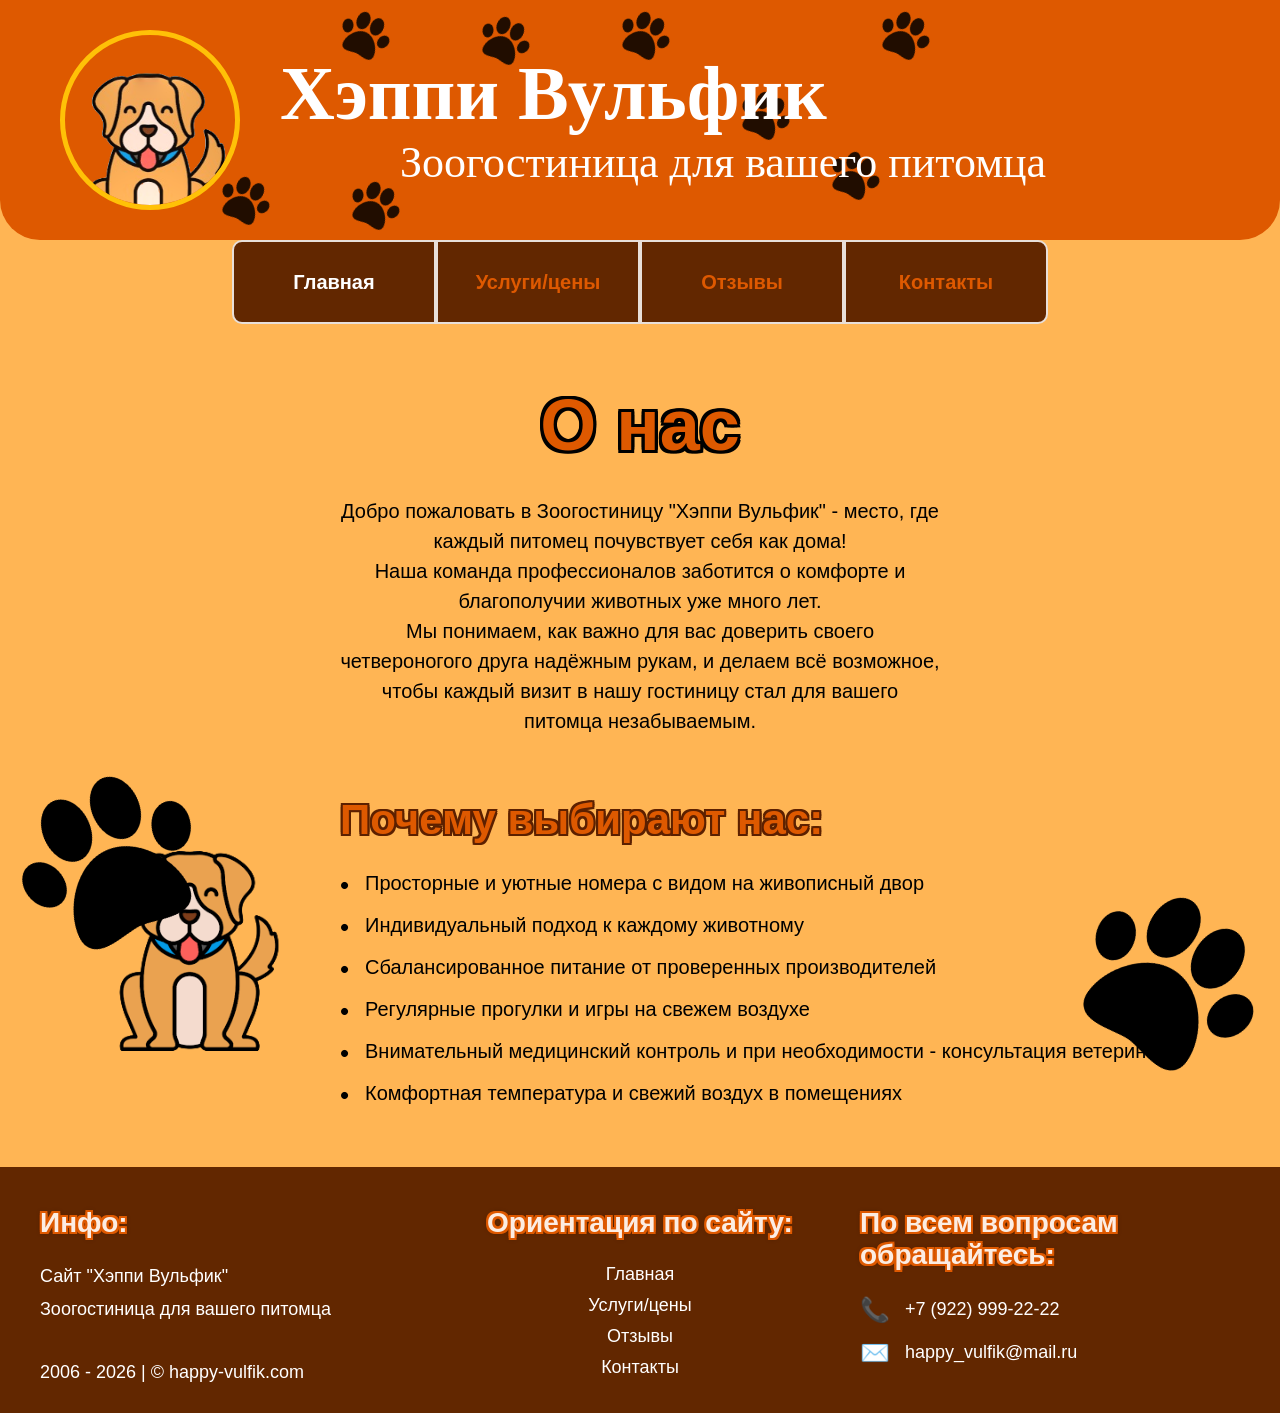
<file: index.html>
<!DOCTYPE html>
<html lang="ru">
<head>
    <meta charset="UTF-8">
    <meta name="viewport" content="width=device-width, initial-scale=1.0">
    <title>Зоогостиница «Хэппи Вульфик»</title>
    <link rel="stylesheet" href="style.css">
</head>
<body>
    <!-- Шапка сайта -->
    <header class="header">
        <!-- Контейнер для выравнивания элементов внутри шапки -->
        <div class="header-container">
            <!-- Круглый логотип в желтой рамке -->
            <div class="logo-box">
                <img src="img/собака_лого_круг.png" alt="Логотип Хэппи Вульфик" class="logo-img">
            </div>
            <!-- Блок с рукописным текстом -->
            <div class="header-titles">
                <h1 class="main-title">Хэппи Вульфик</h1>
                <p class="subtitle">Зоогостиница для вашего питомца</p>
            </div>
        </div>
        <!-- Картинки лапок на заднем фоне (разбросаны и повернуты вправо) -->
        <div class="header-paws">
            <img src="img/лапа.png" alt="Лапки" class="paw p1">
            <img src="img/лапа.png" alt="Лапки" class="paw p2">
            <img src="img/лапа.png" alt="Лапки" class="paw p3">
            <img src="img/лапа.png" alt="Лапки" class="paw p4">
            <img src="img/лапа.png" alt="Лапки" class="paw p5">
            <img src="img/лапа.png" alt="Лапки" class="paw p6">
            <img src="img/лапа.png" alt="Лапки" class="paw p7">
            <img src="img/лапа.png" alt="Лапки" class="paw p8">
        </div>
    </header>


    <!-- Блок навигации -->
    <nav class="nav">
    <ul>
        <li class="box border-left active"><a href="#">Главная</a></li>
        <li class="box"><a href="uslugi.html">Услуги/цены</a></li>
        <li class="box"><a href="otzivi.html">Отзывы</a></li>
        <li class="box border-right"><a href="kontakti.html">Контакты</a></li>
    </ul>
</nav>


<!-- Основное содержимое (пример) -->
<main class="content">
     <div class="about-section-wrapper">
        <!-- Левая картинка -->
        <img src="img/лапа.png" alt="Лапка левая" class="side-image img-left">
        <!-- Контентная часть с текстом -->
        <div class="about-container">
            <h2 class="about-title">О нас</h2>
            <div class="about-text">    
                <p>Добро пожаловать в Зоогостиницу "Хэппи Вульфик" - место, где каждый питомец почувствует себя как дома!</p>
                <p>Наша команда профессионалов заботится о комфорте и благополучии животных уже много лет.</p>
                <p>Мы понимаем, как важно для вас доверить своего четвероногого друга надёжным рукам, и делаем всё возможное, чтобы каждый визит в нашу гостиницу стал для вашего питомца незабываемым.</p>
            </div>
        </div>
        <!-- Правая картинка -->
        <img src="img/лапа.png" alt="Лапка правая" class="side-image img-right">
    </div>

   <section class="features-container">
        <!-- Картинка собаки слева -->
        <img src="img/собака.png" alt="Собачка" class="dog-image">
        <!-- Список преимуществ справа -->
        <div class="features-content">
            <h3 class="features-title">Почему выбирают нас:</h3>
            <ul class="features-list">
                <li>Просторные и уютные номера с видом на живописный двор</li>
                <li>Индивидуальный подход к каждому животному</li>
                <li>Сбалансированное питание от проверенных производителей</li>
                <li>Регулярные прогулки и игры на свежем воздухе</li>
                <li>Внимательный медицинский контроль и при необходимости - консультация ветеринара</li>
                <li>Комфортная температура и свежий воздух в помещениях</li>
            </ul>
        </div>
    </section>
</main>

<!-- Подвал сайта (Футер) -->
<footer class="footer">
<div class="footer-container">
    
    <!-- Левая колонка: Инфо -->
    <div class="footer-col col-left">
        <h4 class="footer-title">Инфо:</h4>
        <p>Сайт "Хэппи Вульфик"</p>
        <p>Зоогостиница для вашего питомца</p>
        <div class="footer-copyright">
            2006 - 2026 | &copy; happy-vulfik.com
        </div>
    </div>

    <!-- Средняя колонка: Ориентация по сайту -->
    <div class="footer-col col-center">
        <h4 class="footer-title">Ориентация по сайту:</h4>
        <ul class="footer-links">
            <li><a href="index.html">Главная</a></li>
            <li><a href="uslugi.html">Услуги/цены</a></li>
            <li><a href="otzivi.html">Отзывы</a></li>
            <li><a href="kontakti.html">Контакты</a></li>
        </ul>
    </div>

    <!-- Правая колонка: Контакты -->
    <div class="footer-col col-right">
        <h4 class="footer-title">По всем вопросам обращайтесь:</h4>
        <div class="contact-item">
            <span class="contact-icon">📞</span>
            <div class="contact-text">+7 (922) 999-22-22</div>
        </div>
        <div class="contact-item">
            <span class="contact-icon">✉️</span>
            <div class="contact-text">happy_vulfik@mail.ru</div>
        </div>
    </div>

</div>
</footer>

<script>
    // Находим все кнопки меню
    const menuItems = document.querySelectorAll('.nav .box');

    menuItems.forEach(item => {
        item.addEventListener('click', function(e) {            
            // Удаляем класс active у абсолютно всех кнопок
            menuItems.forEach(el => el.classList.remove('active'));
            // Добавляем класс active только той, на которую кликнули
            this.classList.add('active');
        });
    });
</script>
</body>
</html>
</file>
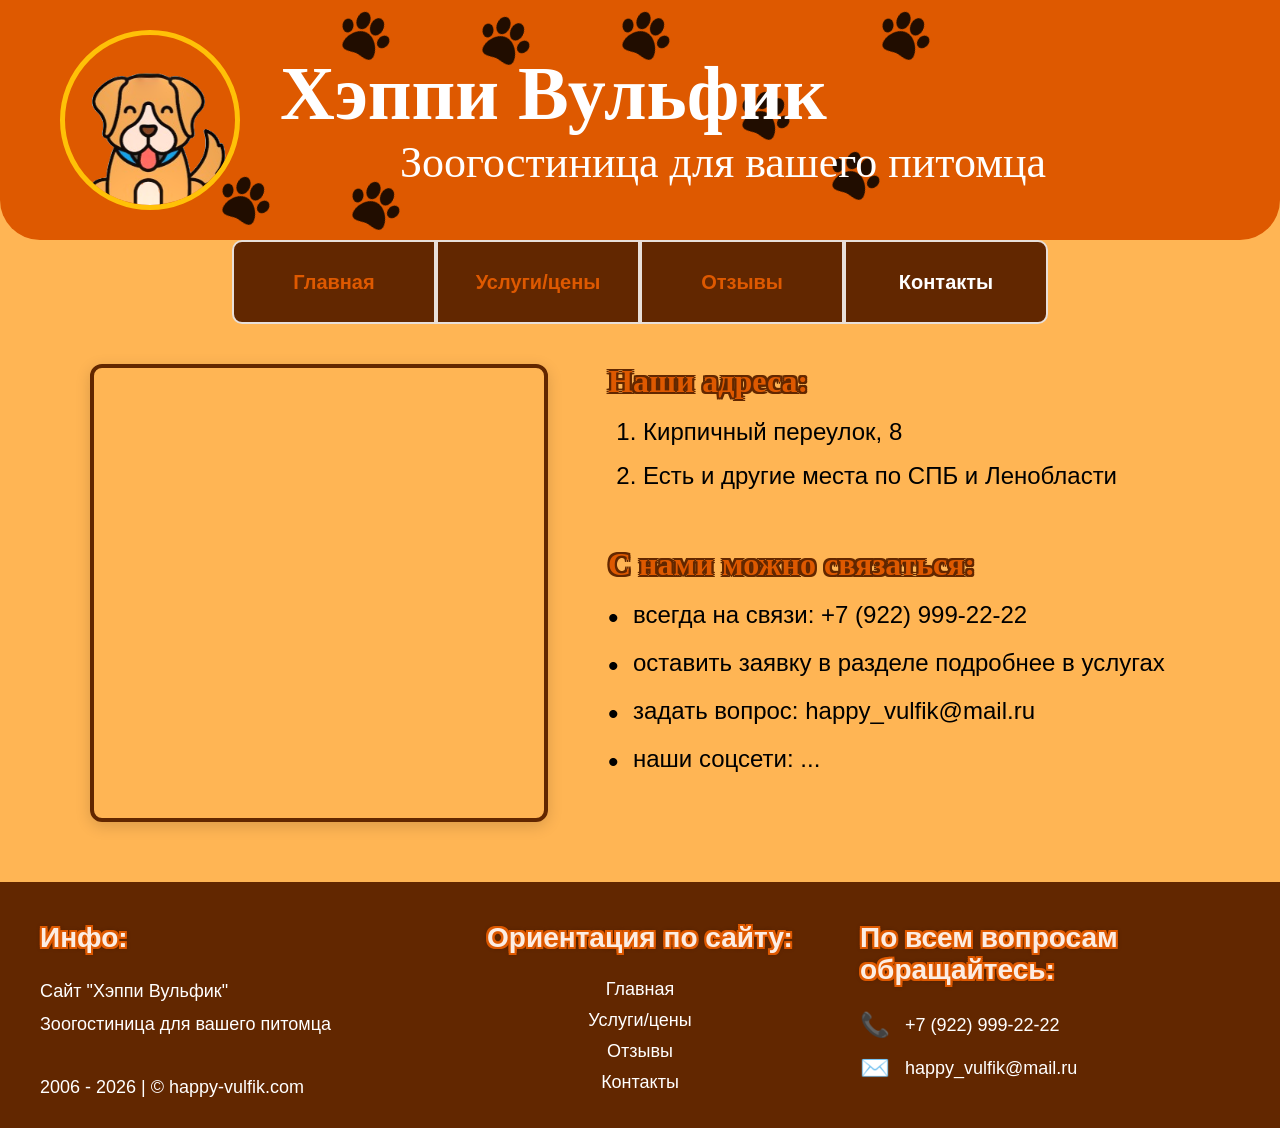
<file: kontakti.html>
<!DOCTYPE html>
<html lang="ru">
<head>
    <meta charset="UTF-8">
    <meta name="viewport" content="width=device-width, initial-scale=1.0">
    <title>Зоогостиница «Хэппи Вульфик»</title>
    <link rel="stylesheet" href="kontakti.css">
</head>
<body>
    <!-- Шапка сайта -->
    <header class="header">
        <!-- Контейнер для выравнивания элементов внутри шапки -->
        <div class="header-container">
            <!-- Круглый логотип в желтой рамке -->
            <div class="logo-box">
                <img src="img/собака_лого_круг.png" alt="Логотип Хэппи Вульфик" class="logo-img">
            </div>
            <!-- Блок с рукописным текстом -->
            <div class="header-titles">
                <h1 class="main-title">Хэппи Вульфик</h1>
                <p class="subtitle">Зоогостиница для вашего питомца</p>
            </div>
        </div>
        <!-- Картинки лапок на заднем фоне (разбросаны и повернуты вправо) -->
        <div class="header-paws">
            <img src="img/лапа.png" alt="Лапки" class="paw p1">
            <img src="img/лапа.png" alt="Лапки" class="paw p2">
            <img src="img/лапа.png" alt="Лапки" class="paw p3">
            <img src="img/лапа.png" alt="Лапки" class="paw p4">
            <img src="img/лапа.png" alt="Лапки" class="paw p5">
            <img src="img/лапа.png" alt="Лапки" class="paw p6">
            <img src="img/лапа.png" alt="Лапки" class="paw p7">
            <img src="img/лапа.png" alt="Лапки" class="paw p8">
        </div>
    </header>


    <!-- Блок навигации -->
    <nav class="nav">
    <ul>
        <li class="box border-left"><a href="index.html">Главная</a></li>
        <li class="box"><a href="uslugi.html">Услуги/цены</a></li>
        <li class="box"><a href="otzivi.html">Отзывы</a></li>
        <li class="box border-right active"><a href="#">Контакты</a></li>
    </ul>
</nav>


<!-- Основное содержимое (пример) -->
<main class="content">
    <!-- Общий контейнер для карты и текстовых блоков -->
    <div class="contacts-container">
        <!-- Левая колонка: Полноценная Яндекс Карта -->
        <div class="contacts-map-box">
            <div id="map"></div>
        </div>
        <!-- Правая колонка: Текстовые блоки -->
        <div class="contacts-info-box">
            <!-- Блок 1: Наши адреса -->
            <div class="contacts-block">
                <h3 class="contacts-title">Наши адреса:</h3>
                <ol class="contacts-list address-list">
                    <li>Кирпичный переулок, 8</li>
                    <li>Есть и другие места по СПБ и Ленобласти</li>
                </ol>
            </div>
            <!-- Блок 2: Формы связи -->
            <div class="contacts-block">
                <h3 class="contacts-title">С нами можно связаться:</h3>
                <ul class="contacts-list connect-list">
                    <li>всегда на связи: +7 (922) 999-22-22</li>
                    <li>оставить заявку в разделе подробнее в услугах</li>
                    <li>задать вопрос: happy_vulfik@mail.ru</li>
                    <li>наши соцсети: ...</li>
                </ul>
            </div>
        </div>
    </div>
</main>

<!-- Подвал сайта (Футер) -->
<footer class="footer">
<div class="footer-container">
    
    <!-- Левая колонка: Инфо -->
    <div class="footer-col col-left">
        <h4 class="footer-title">Инфо:</h4>
        <p>Сайт "Хэппи Вульфик"</p>
        <p>Зоогостиница для вашего питомца</p>
        <div class="footer-copyright">
            2006 - 2026 | &copy; happy-vulfik.com
        </div>
    </div>

    <!-- Средняя колонка: Ориентация по сайту -->
    <div class="footer-col col-center">
        <h4 class="footer-title">Ориентация по сайту:</h4>
        <ul class="footer-links">
            <li><a href="index.html">Главная</a></li>
            <li><a href="uslugi.html">Услуги/цены</a></li>
            <li><a href="otzivi.html">Отзывы</a></li>
            <li><a href="kontakti.html">Контакты</a></li>
        </ul>
    </div>

    <!-- Правая колонка: Контакты -->
    <div class="footer-col col-right">
        <h4 class="footer-title">По всем вопросам обращайтесь:</h4>
        <div class="contact-item">
            <span class="contact-icon">📞</span>
            <div class="contact-text">+7 (922) 999-22-22</div>
        </div>
        <div class="contact-item">
            <span class="contact-icon">✉️</span>
            <div class="contact-text">happy_vulfik@mail.ru</div>
        </div>
    </div>

</div>
</footer>

<script>
    // Находим все кнопки меню
    const menuItems = document.querySelectorAll('.nav .box');

    menuItems.forEach(item => {
        item.addEventListener('click', function(e) {            
            // Удаляем класс active у абсолютно всех кнопок
            menuItems.forEach(el => el.classList.remove('active'));
            // Добавляем класс active только той, на которую кликнули
            this.classList.add('active');
        });
    });
</script>
<!-- Подключение API Яндекс Карт -->
<script src="https://api-maps.yandex.ru/2.1/?apikey=40d1649f-0493-4b70-98ba-98533de7710b&lang=ru_RU" type="text/javascript"></script>

<script type="text/javascript">
    // Ждем, пока API Яндекс Карт полностью загрузится
    ymaps.ready(init);
    
    function init(){
        // Координаты центра карты и метки (Санкт-Петербург, Невский проспект как пример)
        // Вы можете заменить эти цифры на свои координаты
        var myCoordinates = [59.934822, 30.317341];

        var myMap = new ymaps.Map("map", {
            center: myCoordinates, // Где отцентровать карту
            zoom: 14,              // Масштаб (от 0 до 19)
            controls: ['zoomControl', 'fullscreenControl'] // Удобные кнопки управления
        });

        // Создаем круглую метку
        var myPlacemark = new ymaps.Placemark(myCoordinates, {
            hintContent: 'Зоогостиница "Хэппи Вульфик"',
            balloonContent: 'Мы ждем вашего питомца здесь!'
        }, {
            preset: 'islands#orangeDogIcon' // Специальная оранжевая иконка с собачкой от Яндекса
        });

        // Добавляем метку на карту
        myMap.geoObjects.add(myPlacemark);
    }
</script>
</body>
</html>
</file>
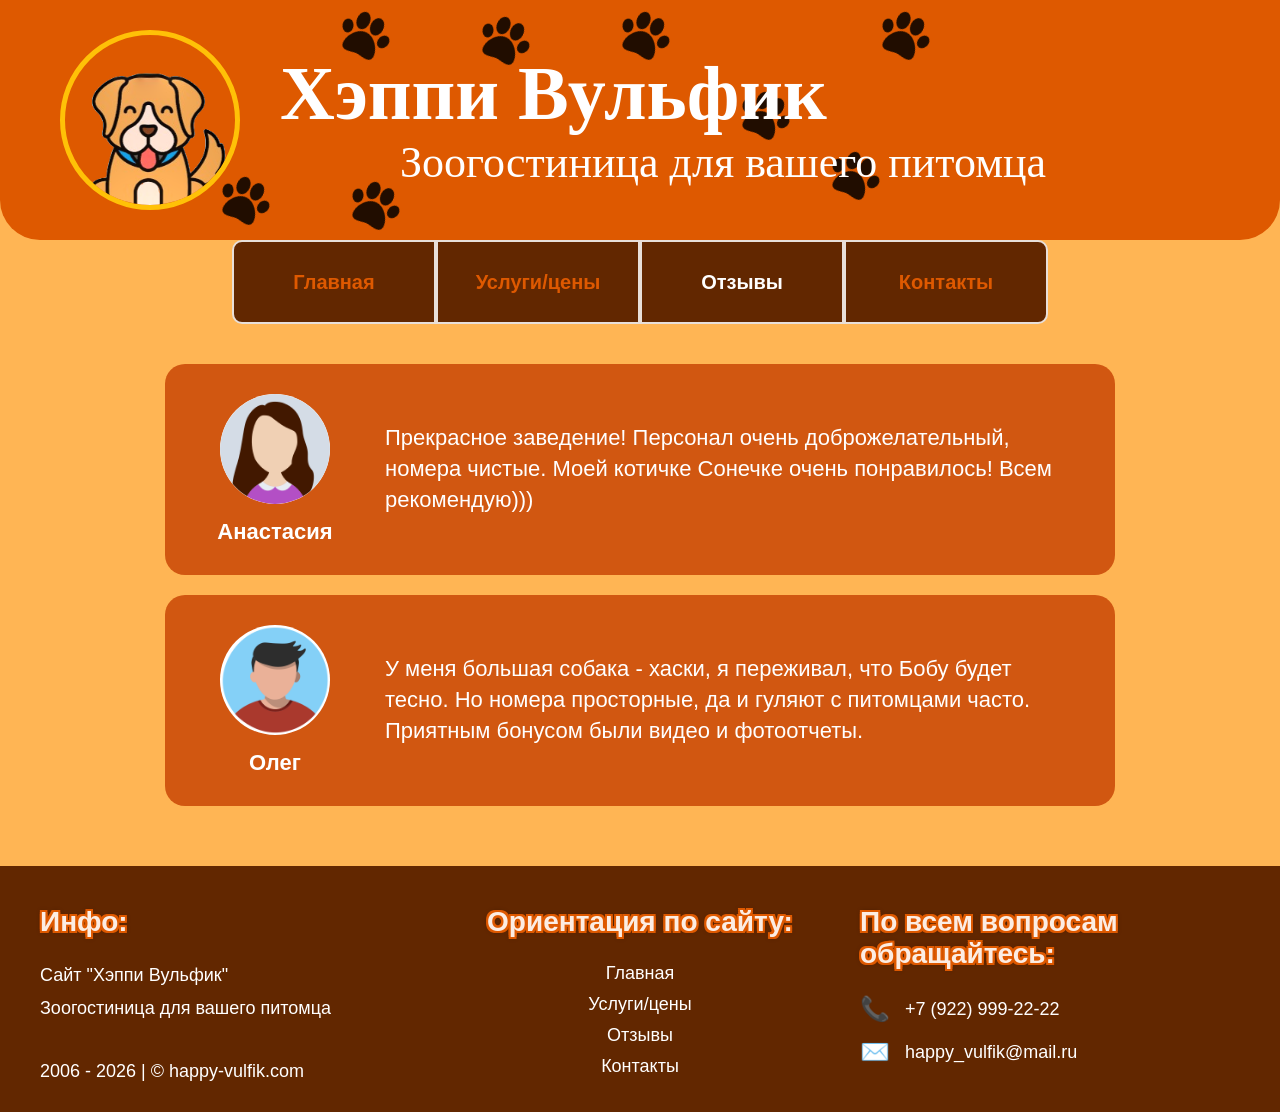
<file: otzivi.html>
<!DOCTYPE html>
<html lang="ru">
<head>
    <meta charset="UTF-8">
    <meta name="viewport" content="width=device-width, initial-scale=1.0">
    <title>Зоогостиница «Хэппи Вульфик»</title>
    <link rel="stylesheet" href="otzivi.css">
</head>
<body>
    <!-- Шапка сайта -->
    <header class="header">
        <!-- Контейнер для выравнивания элементов внутри шапки -->
        <div class="header-container">
            <!-- Круглый логотип в желтой рамке -->
            <div class="logo-box">
                <img src="img/собака_лого_круг.png" alt="Логотип Хэппи Вульфик" class="logo-img">
            </div>
            <!-- Блок с рукописным текстом -->
            <div class="header-titles">
                <h1 class="main-title">Хэппи Вульфик</h1>
                <p class="subtitle">Зоогостиница для вашего питомца</p>
            </div>
        </div>
        <!-- Картинки лапок на заднем фоне (разбросаны и повернуты вправо) -->
        <div class="header-paws">
            <img src="img/лапа.png" alt="Лапки" class="paw p1">
            <img src="img/лапа.png" alt="Лапки" class="paw p2">
            <img src="img/лапа.png" alt="Лапки" class="paw p3">
            <img src="img/лапа.png" alt="Лапки" class="paw p4">
            <img src="img/лапа.png" alt="Лапки" class="paw p5">
            <img src="img/лапа.png" alt="Лапки" class="paw p6">
            <img src="img/лапа.png" alt="Лапки" class="paw p7">
            <img src="img/лапа.png" alt="Лапки" class="paw p8">
        </div>
    </header>


    <!-- Блок навигации -->
    <nav class="nav">
    <ul>
        <li class="box border-left"><a href="index.html">Главная</a></li>
        <li class="box"><a href="uslugi.html">Услуги/цены</a></li>
        <li class="box active"><a href="#">Отзывы</a></li>
        <li class="box border-right"><a href="kontakti.html">Контакты</a></li>
    </ul>
</nav>


<!-- Основное содержимое (пример) -->
<main class="content">
    <!-- Блок отзыва 1 (Анастасия) -->
    <div class="review-card">
        <!-- Левая часть: автор -->
        <div class="review-author">
            <div class="avatar-box">
                <!-- Замените на путь к аватарке, например, girl.png -->
                <img src="img/Ж.png" alt="Анастасия" class="avatar-img">
            </div>
            <div class="author-name">Анастасия</div>
        </div>
        <!-- Правая часть: текст -->
        <div class="review-text">
            Прекрасное заведение! Персонал очень доброжелательный, номера чистые. Моей котичке Сонечке очень понравилось! Всем рекомендую)))
        </div>
    </div>

    <!-- Блок отзыва 2 (Олег) -->
    <div class="review-card">
        <!-- Левая часть: автор -->
        <div class="review-author">
            <div class="avatar-box">
                <!-- Замените на путь к аватарке, например, boy.png -->
                <img src="img/М.png" alt="Олег" class="avatar-img">
            </div>
            <div class="author-name">Олег</div>
        </div>
        <!-- Правая часть: текст -->
        <div class="review-text">
            У меня большая собака - хаски, я переживал, что Бобу будет тесно. Но номера просторные, да и гуляют с питомцами часто. Приятным бонусом были видео и фотоотчеты.
        </div>
    </div>
</main>

<!-- Подвал сайта (Футер) -->
<footer class="footer">
<div class="footer-container">
    
    <!-- Левая колонка: Инфо -->
    <div class="footer-col col-left">
        <h4 class="footer-title">Инфо:</h4>
        <p>Сайт "Хэппи Вульфик"</p>
        <p>Зоогостиница для вашего питомца</p>
        <div class="footer-copyright">
            2006 - 2026 | &copy; happy-vulfik.com
        </div>
    </div>

    <!-- Средняя колонка: Ориентация по сайту -->
    <div class="footer-col col-center">
        <h4 class="footer-title">Ориентация по сайту:</h4>
        <ul class="footer-links">
            <li><a href="index.html">Главная</a></li>
            <li><a href="uslugi.html">Услуги/цены</a></li>
            <li><a href="otzivi.html">Отзывы</a></li>
            <li><a href="kontakti.html">Контакты</a></li>
        </ul>
    </div>

    <!-- Правая колонка: Контакты -->
    <div class="footer-col col-right">
        <h4 class="footer-title">По всем вопросам обращайтесь:</h4>
        <div class="contact-item">
            <span class="contact-icon">📞</span>
            <div class="contact-text">+7 (922) 999-22-22</div>
        </div>
        <div class="contact-item">
            <span class="contact-icon">✉️</span>
            <div class="contact-text">happy_vulfik@mail.ru</div>
        </div>
    </div>

</div>
</footer>

<script>
    // Находим все кнопки меню
    const menuItems = document.querySelectorAll('.nav .box');

    menuItems.forEach(item => {
        item.addEventListener('click', function(e) {            
            // Удаляем класс active у абсолютно всех кнопок
            menuItems.forEach(el => el.classList.remove('active'));
            // Добавляем класс active только той, на которую кликнули
            this.classList.add('active');
        });
    });
</script>
</body>
</html>
</file>
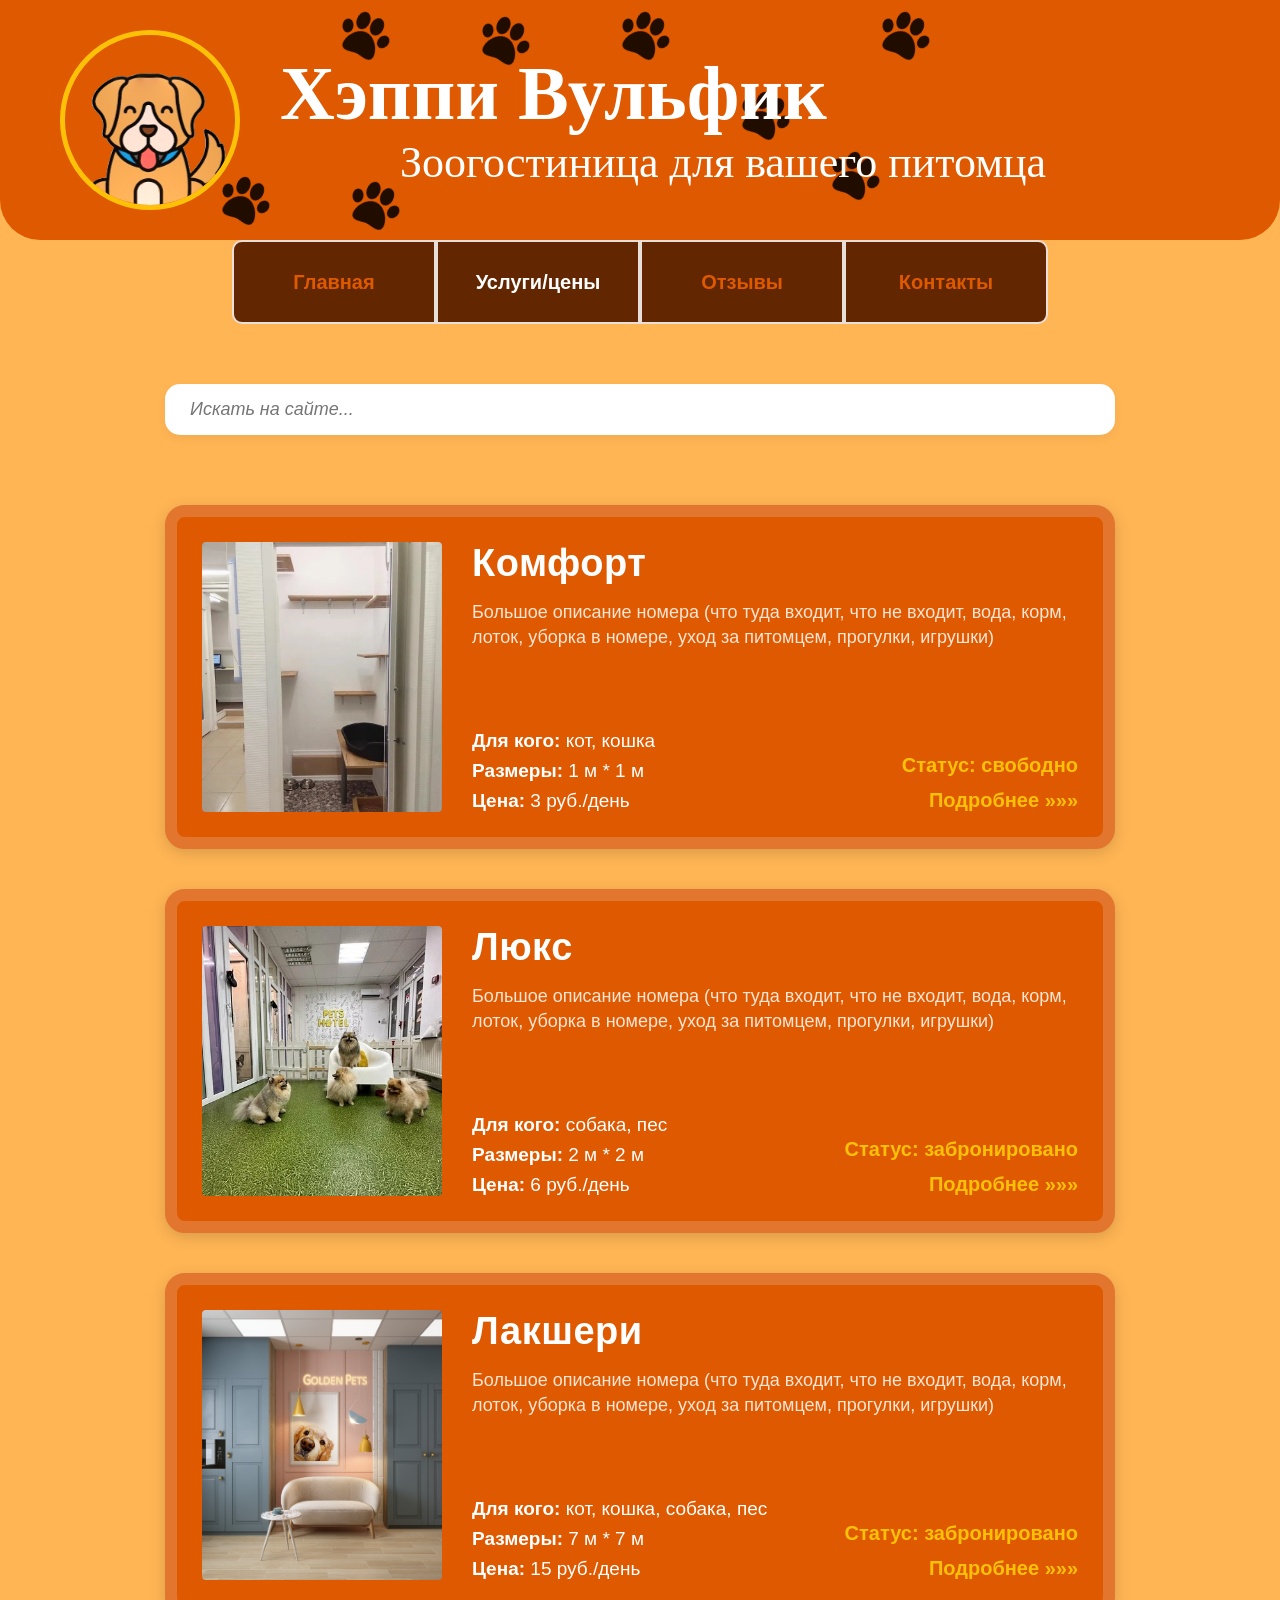
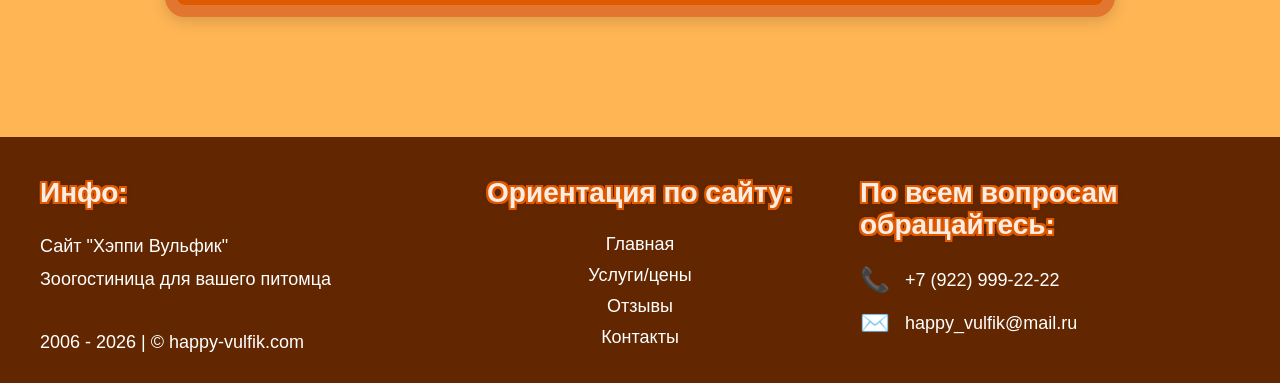
<file: uslugi.html>
<!DOCTYPE html>
<html lang="ru">
<head>
    <meta charset="UTF-8">
    <meta name="viewport" content="width=device-width, initial-scale=1.0">
    <title>Зоогостиница «Хэппи Вульфик»</title>
    <link rel="stylesheet" href="uslugi.css">
</head>
<body>
    <!-- Шапка сайта -->
    <header class="header">
        <!-- Контейнер для выравнивания элементов внутри шапки -->
        <div class="header-container">
            <!-- Круглый логотип в желтой рамке -->
            <div class="logo-box">
                <img src="img/собака_лого_круг.png" alt="Логотип Хэппи Вульфик" class="logo-img">
            </div>
            <!-- Блок с рукописным текстом -->
            <div class="header-titles">
                <h1 class="main-title">Хэппи Вульфик</h1>
                <p class="subtitle">Зоогостиница для вашего питомца</p>
            </div>
        </div>
        <!-- Картинки лапок на заднем фоне (разбросаны и повернуты вправо) -->
        <div class="header-paws">
            <img src="img/лапа.png" alt="Лапки" class="paw p1">
            <img src="img/лапа.png" alt="Лапки" class="paw p2">
            <img src="img/лапа.png" alt="Лапки" class="paw p3">
            <img src="img/лапа.png" alt="Лапки" class="paw p4">
            <img src="img/лапа.png" alt="Лапки" class="paw p5">
            <img src="img/лапа.png" alt="Лапки" class="paw p6">
            <img src="img/лапа.png" alt="Лапки" class="paw p7">
            <img src="img/лапа.png" alt="Лапки" class="paw p8">
        </div>
    </header>


    <!-- Блок навигации -->
    <nav class="nav">
    <ul>
        <li class="box border-left"><a href="index.html">Главная</a></li>
        <li class="box active"><a href="#">Услуги/цены</a></li>
        <li class="box"><a href="otzivi.html">Отзывы</a></li>
        <li class="box border-right"><a href="kontakti.html">Контакты</a></li>
    </ul>
</nav>


<!-- Основное содержимое страницы -->
<main class="content">

    <!-- Форма поиска по сайту -->
    <div class="search-container">
        <input type="text" id="room-search" placeholder="Искать на сайте..." autocomplete="off">
    </div>

    <!-- Карточка номера -->
    <div class="room-card">
        <!-- Левая часть: Картинка номера -->
        <div class="room-image-box">
            <img src="img/комфорт.jpg" alt="Фото номера" class="room-img">
        </div>
        <!-- Правая часть: Описание и параметры -->
        <div class="room-info">
            <!-- Заголовок номера -->
            <h3 class="room-title">Комфорт</h3>
            <!-- Подробное описание -->
            <p class="room-description">
                Большое описание номера (что туда входит, что не входит, вода, корм, лоток, уборка в номере, уход за питомцем, прогулки, игрушки)
            </p>
            <!-- Характеристики и статус с кнопкой -->
            <div class="room-meta-container">
                <!-- Блок характеристик (слева) -->
                <div class="room-specs">
                    <p><strong>Для кого:</strong> кот, кошка</p>
                    <p><strong>Размеры:</strong> 1 м * 1 м</p>
                    <p><strong>Цена:</strong> 3 руб./день</p>
                </div>
                <!-- Блок статуса и ссылки (справа) -->
                <div class="room-status-box">
                    <div class="room-status text-reserved">Статус: свободно</div>
                    <a href="#" class="room-more-link">Подробнее »»»</a>
                </div>
            </div>
        </div>
    </div>
    <div class="room-card">
        <div class="room-image-box">
            <img src="img/люкс.jpg" alt="Фото номера" class="room-img">
        </div>
        <div class="room-info">
            <h3 class="room-title">Люкс</h3>
            <p class="room-description">
                Большое описание номера (что туда входит, что не входит, вода, корм, лоток, уборка в номере, уход за питомцем, прогулки, игрушки)
            </p>
            <div class="room-meta-container">
                <div class="room-specs">
                    <p><strong>Для кого:</strong> собака, пес</p>
                    <p><strong>Размеры:</strong> 2 м * 2 м</p>
                    <p><strong>Цена:</strong> 6 руб./день</p>
                </div>
                <div class="room-status-box">
                    <div class="room-status text-reserved">Статус: забронировано</div>
                    <a href="#" class="room-more-link">Подробнее »»»</a>
                </div>
            </div>
        </div>
    </div>
    <div class="room-card">
        <div class="room-image-box">
            <img src="img/лакшери.jpg" alt="Фото номера" class="room-img">
        </div>
        <div class="room-info">
            <h3 class="room-title">Лакшери</h3>
            <p class="room-description">
                Большое описание номера (что туда входит, что не входит, вода, корм, лоток, уборка в номере, уход за питомцем, прогулки, игрушки)
            </p>
            <div class="room-meta-container">
                <div class="room-specs">
                    <p><strong>Для кого:</strong> кот, кошка, собака, пес</p>
                    <p><strong>Размеры:</strong> 7 м * 7 м</p>
                    <p><strong>Цена:</strong> 15 руб./день</p>
                </div>
                <div class="room-status-box">
                    <div class="room-status text-reserved">Статус: забронировано</div>
                    <a href="#" class="room-more-link">Подробнее »»»</a>
                </div>
            </div>
        </div>
    </div>
</main>

<!-- Подвал сайта (Футер) -->
<footer class="footer">
<div class="footer-container">
    
    <!-- Левая колонка: Инфо -->
    <div class="footer-col col-left">
        <h4 class="footer-title">Инфо:</h4>
        <p>Сайт "Хэппи Вульфик"</p>
        <p>Зоогостиница для вашего питомца</p>
        <div class="footer-copyright">
            2006 - 2026 | &copy; happy-vulfik.com
        </div>
    </div>

    <!-- Средняя колонка: Ориентация по сайту -->
    <div class="footer-col col-center">
        <h4 class="footer-title">Ориентация по сайту:</h4>
        <ul class="footer-links">
            <li><a href="index.html">Главная</a></li>
            <li><a href="uslugi.html">Услуги/цены</a></li>
            <li><a href="otzivi.html">Отзывы</a></li>
            <li><a href="kontakti.html">Контакты</a></li>
        </ul>
    </div>

    <!-- Правая колонка: Контакты -->
    <div class="footer-col col-right">
        <h4 class="footer-title">По всем вопросам обращайтесь:</h4>
        <div class="contact-item">
            <span class="contact-icon">📞</span>
            <div class="contact-text">+7 (922) 999-22-22</div>
        </div>
        <div class="contact-item">
            <span class="contact-icon">✉️</span>
            <div class="contact-text">happy_vulfik@mail.ru</div>
        </div>
    </div>

</div>
</footer>

<script>
    // Находим все кнопки меню
    const menuItems = document.querySelectorAll('.nav .box');

    menuItems.forEach(item => {
        item.addEventListener('click', function(e) {
            // Удаляем класс active у абсолютно всех кнопок
            menuItems.forEach(el => el.classList.remove('active'));
            // Добавляем класс active только той, на которую кликнули
            this.classList.add('active');
        });
    });

    // Находим строку поиска и все карточки номеров на странице
    const searchInput = document.getElementById('room-search');
    const roomCards = document.querySelectorAll('.room-card');

    // Слушаем каждое нажатие клавиши в поле ввода
    searchInput.addEventListener('input', function() {
        // Переводим введенный текст в нижний регистр, чтобы поиск не зависел от больших/маленьких букв
        const filterText = this.value.toLowerCase().trim();

        roomCards.forEach(card => {
            // Берем весь текстовый контент внутри текущей карточки (название, описание, характеристики)
            const cardText = card.textContent.toLowerCase();

            // Если текст из поиска есть внутри карточки — показываем её, если нет — скрываем
            if (cardText.includes(filterText)) {
                card.style.display = 'flex'; // Показываем карточку (возвращаем ей flex-режим)
            } else {
                card.style.display = 'none'; // Скрываем карточку
            }
        });
    });
</script>
<!-- Всплывающее окно бронирования -->
<div class="modal-overlay" id="bookingModal">
    <div class="modal-box">
        <!-- Кнопка закрытия окна (крестик) -->
        <button class="modal-close" id="closeModalBtn">&times;</button>
        
        <h3 class="modal-title">Бронирование номера</h3>
        
        <form id="bookingForm" class="modal-form">
            <div class="form-group">
                <label for="petName">Кличка питомца:</label>
                <input type="text" id="petName" required placeholder="Например: Барсик">
            </div>
            
            <div class="form-group">
                <label for="bookingDate">Дата заезда:</label>
                <input type="date" id="bookingDate" required>
            </div>
            
            <div class="form-group">
                <label for="userPhone">Номер телефона:</label>
                <input type="tel" id="userPhone" required placeholder="+7 (___) ___-__-__">
            </div>
            
            <button type="submit" class="form-submit-btn">Подать заявку</button>
        </form>
    </div>
</div>
<script>
    // Находим необходимые элементы для формы бронирования
const modalOverlay = document.getElementById('bookingModal');
const closeModalBtn = document.getElementById('closeModalBtn');
const bookingForm = document.getElementById('bookingForm');
// Находим все ссылки "Подробнее" на всех карточках
const moreLinks = document.querySelectorAll('.room-more-link');

// 1. Открытие модального окна при клике на любую ссылку "Подробнее"
moreLinks.forEach(link => {
    link.addEventListener('click', function(e) {
        e.preventDefault(); // Отменяем стандартный переход по ссылке #
        modalOverlay.classList.add('is-open'); // Показываем окно
    });
});

// 2. Закрытие модального окна при клике на крестик
closeModalBtn.addEventListener('click', function() {
    modalOverlay.classList.remove('is-open');
});

// 3. Закрытие окна при клике на серое пространство вокруг формы
modalOverlay.addEventListener('click', function(e) {
    if (e.target === modalOverlay) {
        modalOverlay.classList.remove('is-open');
    }
});

// 4. Обработка отправки заполненной формы
bookingForm.addEventListener('submit', function(e) {
    e.preventDefault(); // Запрещаем стандартную перезагрузку страницы при отправке

    // Выводим сообщение об успешной отправке
    alert('Заявка отправлена!');

    // Очищаем все поля формы
    bookingForm.reset();

    // Закрываем всплывающее окно
    modalOverlay.classList.remove('is-open');
});
</script>
</body>
</html>
</file>
<file: style.css>
/* Общий фон страницы — бежевый */
body {
    background-color: #FFB554; /* Бежевый цвет */
    margin: 0;
    font-family: Arial, sans-serif;
}

/* --- ШАПКА САЙТА --- */
.header {
    background-color: #DE5900; /* Оранжевый цвет */
    padding: 30px 60px;
    position: relative; /* Нужно для позиционирования лапок на фоне */
    border-radius: 0 0 40px 40px;
    overflow: hidden; /* Чтобы лапки не вылезали за округлые края шапки */
}

/* Обертка для логотипа и текста */
.header-container {
    max-width: 1200px;
    margin: 0 auto;
    display: flex;
    align-items: center;
    gap: 40px;
    position: relative;
    z-index: 2; /* Поднимает текст и логотип НАД лапками фона */
}

/* Круглый логотип с желтой рамкой */
.logo-box {
    width: 170px;
    height: 170px;
    border: 5px solid #FFC107; /* Насыщенная желтая рамка */
    border-radius: 50%;
    overflow: hidden;
    display: flex;
    align-items: center;
    justify-content: center;
    flex-shrink: 0;
}

.logo-img {
    width: 110%;
    height: auto;
    object-fit: contain;
}

/* Блок заголовков */
.header-titles {
    display: flex;
    flex-direction: column;
    color: #ffffff;
}

/* Главный рукописный заголовок */
.main-title {
    font-family: 'Caveat', cursive;
    font-size: 76px;
    font-weight: 700;
    margin: 0;
    line-height: 1;
}

/* Рукописный подзаголовок (смещен чуть правее и ниже) */
.subtitle {
    font-family: 'Caveat', cursive;
    font-size: 44px;
    margin: 10px 0 0 120px; /* Сдвиг вправо как на макете */
    line-height: 1;
}

/* --- КАРТИНКИ ЛАПОК НА ЗАДНЕМ ФОНЕ --- */
.header-paws {
    position: absolute;
    top: 0;
    left: 0;
    width: 100%;
    height: 100%;
    z-index: 1; /* Опускает под текст */
    pointer-events: none;
}

/* Общий стиль для каждой лапки */
.paw {
    width: 50px;
    height: 50px;
    position: absolute;
    color: #000000;
    opacity: 0.85;
    transform: rotate(25deg); /* Все лапки повернуты по диагонали вправо */
}

/* Хаотичное расположение лапок по всей площади шапки */
.p1 { top: 10px; left: 340px;}
.p2 { top: 15px; left: 480px;}
.p3 { top: 10px; left: 620px;}
.p4 { top: 10px; left: 880px;}
.p5 { bottom: 15px; left: 220px;}
.p6 { bottom: 10px; left: 350px;}
.p7 { top: 90px; left: 740px;}
.p8 { bottom: 40px; left: 830px;}



/* Блок навигации */
.nav ul {
    list-style-type: none;
    display: flex;
    justify-content: center;
    margin: 0; 
    padding: 0;
}
.box {
    width: 200px; 
    height: 80px; 
    display: flex;     /* Для центрирования текста внутри */
    align-items: center;
    justify-content: center;
    font-size: 20px;
    font-family: Arial, sans-serif;
    font-weight: bold;
    border: 2px solid rgba(255, 255, 255, 0.851);
    background-color: #622700;
}
.box a {
    color: #DE5900; /* Рыжий цвет */
    text-decoration: none;
    display: flex;
    align-items: center;
    justify-content: center;
    width: 100%;
    height: 100%;
    transition: color 0.2s; /* Плавная смена цвета */
}

.box.active a {
    color: #ffffff; /* Белый цвет */
}
.box a:hover {
    color: #ffffff; 
}
/* Скругления для крайних кнопок меню */
.border-left { border-radius: 10px 0 0 10px; }
.border-right { border-radius: 0 10px 10px 0; }



/* Стили для основного контента (чтобы не сливался с фоном) */
.content {
    padding: 0 20px;
    display: flex;
    flex-direction: column; /* ИСПРАВЛЕНИЕ: заставляет блоки идти сверху вниз, а не вбок */
    align-items: center;
}

/* Контейнер для выравнивания всего содержимого по центру */
.about-container {
    text-align: center;
    max-width: 600px; /* Ограничение ширины для красивого переноса строк */
    width: 100%;
}

/* Стили для заголовка "О нас" */
.about-title {
    font-size: 72px; /* Крупный размер */
    font-weight: 700;
    color: #DE5900; /* Внутренний оранжевый цвет букв совпадает с фоном */
    margin-bottom: 30px;
    text-transform: none;
    
    /* Эффект толстой коричневой обводки вокруг букв */
    text-shadow: 
        -3px -3px 0 black,  
            3px -3px 0 black,
        -3px  3px 0 black,
            3px  3px 0 black,
        -3px  0px 0 black,
            3px  0px 0 black,
            0px -3px 0 black,
            0px  3px 0 black,
        -1px -3px 0 black,
            1px -3px 0 black,
        -3px -1px 0 black,
            3px -1px 0 black;
}

/* Стили для основного текста */
.about-text p {
    font-size: 20px;
    line-height: 1.5;
    color: #000000; /* Черный цвет текста */
    font-weight: 500;
    margin: 0 0 0 0; /* Отступ между абзацами */
}

/* Убираем отступ у последнего абзаца */
.about-text p:last-child {
    margin-bottom: 60px;
}

/* --- СТИЛИ ДЛЯ КАРТИНОК ПО БОКАМ --- */
.side-image {
    position: absolute;
    width: 180px; /* Задайте нужную ширину картинок */
    height: auto;
    user-select: none; /* Чтобы картинки случайно не выделялись при копировании текста */
}

/* Левая картинка: прижата влево, опущена вниз и повернута против часовой стрелки */
.img-left {
    left: 20px;
    bottom: -50px;
    transform: rotate(-25deg); /* Поворот влево */
}

/* Правая картинка: прижата вправо, опущена ниже и повернута по часовой стрелке */
.img-right {
    right: 20px;
    bottom: -170px;
    transform: rotate(35deg); /* Поворот вправо */
}


/* --- БЛОК 2: ПОЧЕМУ ВЫБИРАЮТ НАС (Новый код) --- */
.features-container {
    display: flex;
    align-items: center;
    justify-content: center;
    width: 100%;
    max-width: 1100px;
    gap: 50px; 
    box-sizing: border-box;
}

.dog-image {
    width: 200px; 
    height: auto;
    flex-shrink: 0;
}

.features-content {
    flex-grow: 1;
    text-align: left;
}

.features-title {
    font-size: 42px;
    font-weight: 700;
    color: #DE5900;
    margin-top: 0;
    margin-bottom: 25px;
    text-shadow: 
        -2px -2px 0 #5c2000,  
         2px -2px 0 #5c2000,
                -2px  2px 0 #5c2000,
         2px  2px 0 #5c2000,
        -2px  0px 0 #5c2000,
         2px  0px 0 #5c2000,
         0px -2px 0 #5c2000,
         0px  2px 0 #5c2000;
}

.features-list {
    list-style-type: none;
    padding: 0;
    margin: 0;
}

.features-list li {
    font-size: 20px;
    line-height: 1.4;
    color: #000000;
    font-weight: 500;
    margin-bottom: 14px;
    position: relative;
    padding-left: 25px;
}

.features-list li:last-child { margin-bottom: 0; }

.features-list li::before {
    content: "•";
    position: absolute;
    left: 0;
    top: -2px;
    font-size: 26px;
    color: #000000;
}


/* --- ПОДВАЛ САЙТА (ФУТЕР) --- */
.footer {
    background-color: #622700; /* Темно-коричневый фон */
    width: 100%;
    padding: 40px 20px 30px 20px;
    box-sizing: border-box;
    margin-top: 60px; /* Отступ от контента до подвала */
}

.footer-container {
    max-width: 1200px;
    margin: 0 auto;
    display: flex;
    justify-content: space-between;
    align-items: flex-start;
    gap: 30px;
}

/* Общие стили для колонок подвала */
.footer-col {
    flex: 1;
    color: #ffffff;
    font-family: 'Montserrat', sans-serif;
}

/* Оранжевые заголовки с коричневой обводкой */
.footer-title {
    font-size: 28px;
    font-weight: 700;
    color: rgba(255, 255, 255, 0.892); /* Оранжевый цвет */
    margin-top: 0;
    margin-bottom: 25px;
    
    /* Обводка текста в тон фона подвала */
    text-shadow: 
        -2px -2px 0 #DE5900,  
         2px -2px 0 #DE5900,  
        -2px  2px 0 #DE5900,  
         2px  2px 0 #DE5900,  
        -2px  0px 0 #DE5900,  
         2px  0px 0 #DE5900,  
         0px -2px 0 #DE5900,  
         0px  2px 0 #DE5900,  
         0px 0px 5px rgba(0,0,0,0.5); /* Небольшое свечение для четкости */
}

/* Левая колонка */
.col-left p {
    font-size: 18px;
    line-height: 1.4;
    margin: 0 0 8px 0;
    font-weight: 500;
}

.footer-copyright {
    font-size: 18px;
    margin-top: 40px;
    font-weight: 500;
}

/* Средняя колонка (Ссылки) */
.col-center {
    text-align: center;
}

.col-center .footer-title {
    text-align: center;
}

.footer-links {
    list-style: none;
    padding: 0;
    margin: 0;
    display: flex;
    flex-direction: column;
    gap: 10px;
}

.footer-links a {
    color: #ffffff;
    text-decoration: none;
    font-size: 18px;
    font-weight: 500;
    transition: opacity 0.2s;
}

.footer-links a:hover {
    opacity: 0.8;
    text-decoration: underline;
}

/* Правая колонка (Контакты) */
.col-right .footer-title {
    font-size: 28px; /* Чуть уменьшен из-за длинной фразы */
}

.contact-item {
    display: flex;
    align-items: center;
    gap: 15px;
    margin-bottom: 15px;
}

.contact-icon {
    font-size: 24px;
    display: inline-flex;
    align-items: center;
    justify-content: center;
}

.contact-text {
    color: #ffffff;
    text-decoration: none;
    font-size: 18px;
    font-weight: 500;
}

.contact-text:hover {
    text-decoration: underline;
}
</file>
<file: kontakti.css>
/* Общий фон страницы — бежевый */
body {
    background-color: #FFB554; /* Бежевый цвет */
    margin: 0;
    font-family: Arial, sans-serif;
}

/* --- ШАПКА САЙТА --- */
.header {
    background-color: #DE5900; /* Оранжевый цвет */
    padding: 30px 60px;
    position: relative; /* Нужно для позиционирования лапок на фоне */
    border-radius: 0 0 40px 40px;
    overflow: hidden; /* Чтобы лапки не вылезали за округлые края шапки */
}

/* Обертка для логотипа и текста */
.header-container {
    max-width: 1200px;
    margin: 0 auto;
    display: flex;
    align-items: center;
    gap: 40px;
    position: relative;
    z-index: 2; /* Поднимает текст и логотип НАД лапками фона */
}

/* Круглый логотип с желтой рамкой */
.logo-box {
    width: 170px;
    height: 170px;
    border: 5px solid #FFC107; /* Насыщенная желтая рамка */
    border-radius: 50%;
    overflow: hidden;
    display: flex;
    align-items: center;
    justify-content: center;
    flex-shrink: 0;
}

.logo-img {
    width: 110%;
    height: auto;
    object-fit: contain;
}

/* Блок заголовков */
.header-titles {
    display: flex;
    flex-direction: column;
    color: #ffffff;
}

/* Главный рукописный заголовок */
.main-title {
    font-family: 'Caveat', cursive;
    font-size: 76px;
    font-weight: 700;
    margin: 0;
    line-height: 1;
}

/* Рукописный подзаголовок (смещен чуть правее и ниже) */
.subtitle {
    font-family: 'Caveat', cursive;
    font-size: 44px;
    margin: 10px 0 0 120px; /* Сдвиг вправо как на макете */
    line-height: 1;
}

/* --- КАРТИНКИ ЛАПОК НА ЗАДНЕМ ФОНЕ --- */
.header-paws {
    position: absolute;
    top: 0;
    left: 0;
    width: 100%;
    height: 100%;
    z-index: 1; /* Опускает под текст */
    pointer-events: none;
}

/* Общий стиль для каждой лапки */
.paw {
    width: 50px;
    height: 50px;
    position: absolute;
    color: #000000;
    opacity: 0.85;
    transform: rotate(25deg); /* Все лапки повернуты по диагонали вправо */
}

/* Хаотичное расположение лапок по всей площади шапки */
.p1 { top: 10px; left: 340px;}
.p2 { top: 15px; left: 480px;}
.p3 { top: 10px; left: 620px;}
.p4 { top: 10px; left: 880px;}
.p5 { bottom: 15px; left: 220px;}
.p6 { bottom: 10px; left: 350px;}
.p7 { top: 90px; left: 740px;}
.p8 { bottom: 40px; left: 830px;}



/* Блок навигации */
.nav ul {
    list-style-type: none;
    display: flex;
    justify-content: center;
    margin: 0; 
    padding: 0;
}
.box {
    width: 200px; 
    height: 80px; 
    display: flex;     /* Для центрирования текста внутри */
    align-items: center;
    justify-content: center;
    font-size: 20px;
    font-family: Arial, sans-serif;
    font-weight: bold;
    border: 2px solid rgba(255, 255, 255, 0.851);
    background-color: #622700;
}
.box a {
    color: #DE5900; /* Рыжий цвет */
    text-decoration: none;
    display: flex;
    align-items: center;
    justify-content: center;
    width: 100%;
    height: 100%;
    transition: color 0.2s; /* Плавная смена цвета */
}

.box.active a {
    color: #ffffff; /* Белый цвет */
}
.box a:hover {
    color: #ffffff; 
}
/* Скругления для крайних кнопок меню */
.border-left { border-radius: 10px 0 0 10px; }
.border-right { border-radius: 0 10px 10px 0; }



/* Стили для основного контента (чтобы не сливался с фоном) */
.content {
    padding: 0 20px;
    display: flex;
    flex-direction: column; /* ИСПРАВЛЕНИЕ: заставляет блоки идти сверху вниз, а не вбок */
    align-items: center;
}

/* Главный контейнер страницы контактов */
.contacts-container {
    display: flex;
    align-items: flex-start; /* Выравнивание элементов по верхней линии */
    justify-content: center;
    width: 100%;
    max-width: 1100px;
    gap: 60px; /* Большой отступ между картой и текстом */
    box-sizing: border-box;
}

/* Стили для первой карточки на странице для отступа от меню навигации */
.contacts-container:first-child {
    margin-top: 40px;
}

/* Обертка для карты */
.contacts-map-box {
    width: 450px;       /* Ширина карты */
    height: 450px;      /* ИСПРАВЛЕНИЕ: делаем высоту равной ширине для идеального квадрата */
    flex-shrink: 0;
    border-radius: 12px;
    overflow: hidden;
    box-shadow: 0 4px 15px rgba(0, 0, 0, 0.15);
    border: 4px solid #622700; /* Добавим аккуратную коричневую рамку в стиль сайта */
}

/* Сам элемент интерактивной карты внутри обертки */
#map {
    width: 100%;
    height: 100%;
}

/* Правая текстовая колонка */
.contacts-info-box {
    flex-grow: 1;
    display: flex;
    flex-direction: column;
    gap: 45px; /* Расстояние между двумя блоками текста */
}

/* Стили для отдельных блоков текста */
.contacts-block {
    display: flex;
    flex-direction: column;
    text-align: left;
}

/* Рукописные заголовки на странице контактов */
.contacts-title {
    font-family: 'Caveat', cursive;
    font-size: 32px;
    font-weight: 700;
    margin: 0 0 15px 0;
    line-height: 1.1;

    /* ИСПРАВЛЕНИЕ: делаем цвет букв оранжевым, а обводку коричневой */
    color: #DE5900; 
    text-shadow: 
        -2px -2px 0 #622700,  
         2px -2px 0 #622700,
        -2px  2px 0 #622700,
         2px  2px 0 #622700,
        -2px  0px 0 #622700,
         2px  0px 0 #622700,
         0px -2px 0 #622700,
         0px  2px 0 #622700;
}

/* Общие стили для списков (адреса и контакты) */
.contacts-list {
    margin: 0;
    padding: 0;
    font-family: 'Montserrat', sans-serif;
    font-size: 24px; /* Крупный размер шрифта как на картинке */
    font-weight: 500;
    color: #000000;
    line-height: 1.5;
}

/* Нумерованный список адресов */
.address-list {
    padding-left: 35px; /* Отступ слева для цифр */
}

.address-list li {
    margin-bottom: 8px;
}

/* Маркированный список контактов */
.connect-list {
    list-style-type: none; /* Убираем стандартные точки */
}

.connect-list li {
    position: relative;
    padding-left: 25px; /* Место под кастомный маркер */
    margin-bottom: 12px;
}

.connect-list li:last-child {
    margin-bottom: 0;
}

/* Создаем аккуратную точку для списка контактов */
.connect-list li::before {
    content: "•";
    position: absolute;
    left: 0;
    top: -2px;
    font-size: 30px;
    color: #000000;
}


/* --- ПОДВАЛ САЙТА (ФУТЕР) --- */
.footer {
    background-color: #622700; /* Темно-коричневый фон */
    width: 100%;
    padding: 40px 20px 30px 20px;
    box-sizing: border-box;
    margin-top: 60px; /* Отступ от контента до подвала */
}

.footer-container {
    max-width: 1200px;
    margin: 0 auto;
    display: flex;
    justify-content: space-between;
    align-items: flex-start;
    gap: 30px;
}

/* Общие стили для колонок подвала */
.footer-col {
    flex: 1;
    color: #ffffff;
    font-family: 'Montserrat', sans-serif;
}

/* Оранжевые заголовки с коричневой обводкой */
.footer-title {
    font-size: 28px;
    font-weight: 700;
    color: rgba(255, 255, 255, 0.892); /* Оранжевый цвет */
    margin-top: 0;
    margin-bottom: 25px;
    
    /* Обводка текста в тон фона подвала */
    text-shadow: 
        -2px -2px 0 #DE5900,  
         2px -2px 0 #DE5900,  
        -2px  2px 0 #DE5900,  
         2px  2px 0 #DE5900,  
        -2px  0px 0 #DE5900,  
         2px  0px 0 #DE5900,  
         0px -2px 0 #DE5900,  
         0px  2px 0 #DE5900,  
         0px 0px 5px rgba(0,0,0,0.5); /* Небольшое свечение для четкости */
}

/* Левая колонка */
.col-left p {
    font-size: 18px;
    line-height: 1.4;
    margin: 0 0 8px 0;
    font-weight: 500;
}

.footer-copyright {
    font-size: 18px;
    margin-top: 40px;
    font-weight: 500;
}

/* Средняя колонка (Ссылки) */
.col-center {
    text-align: center;
}

.col-center .footer-title {
    text-align: center;
}

.footer-links {
    list-style: none;
    padding: 0;
    margin: 0;
    display: flex;
    flex-direction: column;
    gap: 10px;
}

.footer-links a {
    color: #ffffff;
    text-decoration: none;
    font-size: 18px;
    font-weight: 500;
    transition: opacity 0.2s;
}

.footer-links a:hover {
    opacity: 0.8;
    text-decoration: underline;
}

/* Правая колонка (Контакты) */
.col-right .footer-title {
    font-size: 28px; /* Чуть уменьшен из-за длинной фразы */
}

.contact-item {
    display: flex;
    align-items: center;
    gap: 15px;
    margin-bottom: 15px;
}

.contact-icon {
    font-size: 24px;
    display: inline-flex;
    align-items: center;
    justify-content: center;
}

.contact-text {
    color: #ffffff;
    text-decoration: none;
    font-size: 18px;
    font-weight: 500;
}

.contact-text:hover {
    text-decoration: underline;
}
</file>
<file: otzivi.css>
/* Общий фон страницы — бежевый */
body {
    background-color: #FFB554; /* Бежевый цвет */
    margin: 0;
    font-family: Arial, sans-serif;
}

/* --- ШАПКА САЙТА --- */
.header {
    background-color: #DE5900; /* Оранжевый цвет */
    padding: 30px 60px;
    position: relative; /* Нужно для позиционирования лапок на фоне */
    border-radius: 0 0 40px 40px;
    overflow: hidden; /* Чтобы лапки не вылезали за округлые края шапки */
}

/* Обертка для логотипа и текста */
.header-container {
    max-width: 1200px;
    margin: 0 auto;
    display: flex;
    align-items: center;
    gap: 40px;
    position: relative;
    z-index: 2; /* Поднимает текст и логотип НАД лапками фона */
}

/* Круглый логотип с желтой рамкой */
.logo-box {
    width: 170px;
    height: 170px;
    border: 5px solid #FFC107; /* Насыщенная желтая рамка */
    border-radius: 50%;
    overflow: hidden;
    display: flex;
    align-items: center;
    justify-content: center;
    flex-shrink: 0;
}

.logo-img {
    width: 110%;
    height: auto;
    object-fit: contain;
}

/* Блок заголовков */
.header-titles {
    display: flex;
    flex-direction: column;
    color: #ffffff;
}

/* Главный рукописный заголовок */
.main-title {
    font-family: 'Caveat', cursive;
    font-size: 76px;
    font-weight: 700;
    margin: 0;
    line-height: 1;
}

/* Рукописный подзаголовок (смещен чуть правее и ниже) */
.subtitle {
    font-family: 'Caveat', cursive;
    font-size: 44px;
    margin: 10px 0 0 120px; /* Сдвиг вправо как на макете */
    line-height: 1;
}

/* --- КАРТИНКИ ЛАПОК НА ЗАДНЕМ ФОНЕ --- */
.header-paws {
    position: absolute;
    top: 0;
    left: 0;
    width: 100%;
    height: 100%;
    z-index: 1; /* Опускает под текст */
    pointer-events: none;
}

/* Общий стиль для каждой лапки */
.paw {
    width: 50px;
    height: 50px;
    position: absolute;
    color: #000000;
    opacity: 0.85;
    transform: rotate(25deg); /* Все лапки повернуты по диагонали вправо */
}

/* Хаотичное расположение лапок по всей площади шапки */
.p1 { top: 10px; left: 340px;}
.p2 { top: 15px; left: 480px;}
.p3 { top: 10px; left: 620px;}
.p4 { top: 10px; left: 880px;}
.p5 { bottom: 15px; left: 220px;}
.p6 { bottom: 10px; left: 350px;}
.p7 { top: 90px; left: 740px;}
.p8 { bottom: 40px; left: 830px;}



/* Блок навигации */
.nav ul {
    list-style-type: none;
    display: flex;
    justify-content: center;
    margin: 0; 
    padding: 0;
}
.box {
    width: 200px; 
    height: 80px; 
    display: flex;     /* Для центрирования текста внутри */
    align-items: center;
    justify-content: center;
    font-size: 20px;
    font-family: Arial, sans-serif;
    font-weight: bold;
    border: 2px solid rgba(255, 255, 255, 0.851);
    background-color: #622700;
}
.box a {
    color: #DE5900; /* Рыжий цвет */
    text-decoration: none;
    display: flex;
    align-items: center;
    justify-content: center;
    width: 100%;
    height: 100%;
    transition: color 0.2s; /* Плавная смена цвета */
}

.box.active a {
    color: #ffffff; /* Белый цвет */
}
.box a:hover {
    color: #ffffff; 
}
/* Скругления для крайних кнопок меню */
.border-left { border-radius: 10px 0 0 10px; }
.border-right { border-radius: 0 10px 10px 0; }



/* Стили для основного контента (чтобы не сливался с фоном) */
.content {
    padding: 0 20px;
    display: flex;
    flex-direction: column; /* ИСПРАВЛЕНИЕ: заставляет блоки идти сверху вниз, а не вбок */
    align-items: center;
    gap: 20px;
}

/* Карточка отзыва */
.review-card {
    background-color: #d15711; /* Коричнево-оранжевый фон карточки */
    border-radius: 20px;       /* Скругление углов */
    width: 100%;
    max-width: 950px;          /* Максимальная ширина как у карточек номеров */
    display: flex;             /* Разделяет блок на левую и правую часть */
    align-items: center;       /* Центрирует контент по вертикали */
    padding: 30px 40px;
    box-sizing: border-box;
    gap: 40px;                 /* Расстояние между автором и текстом */
}

.review-card:first-child {
    margin-top: 40px; /* Увеличьте это число (например, на 50px или 60px), если нужен отступ побольше */
}

/* Левая часть: контейнер автора */
.review-author {
    display: flex;
    flex-direction: column;
    align-items: center;
    width: 140px;              /* Фиксированная ширина левой колонки */
    flex-shrink: 0;            /* Запрещает сжатие колонки */
    gap: 15px;
}

/* Круглая обертка для аватарки */
.avatar-box {
    width: 110px;
    height: 110px;
    border-radius: 50%;
    overflow: hidden;
    background-color: #ffffff; /* Белый фон под иконкой, если она прозрачная */
    display: flex;
    align-items: center;
    justify-content: center;
}

.avatar-img {
    width: 100%;
    height: 100%;
    object-fit: cover;
}

/* Имя автора под аватаркой */
.author-name {
    color: #ffffff;
    font-size: 22px;
    font-weight: 700;
    font-family: 'Montserrat', sans-serif;
    text-align: center;
}

/* Правая часть: текст отзыва */
.review-text {
    color: #ffffff;
    font-size: 22px;           /* Крупный читаемый шрифт */
    line-height: 1.4;
    font-family: 'Montserrat', sans-serif;
    font-weight: 500;
}

/* --- ПОДВАЛ САЙТА (ФУТЕР) --- */
.footer {
    background-color: #622700; /* Темно-коричневый фон */
    width: 100%;
    padding: 40px 20px 30px 20px;
    box-sizing: border-box;
    margin-top: 60px; /* Отступ от контента до подвала */
}

.footer-container {
    max-width: 1200px;
    margin: 0 auto;
    display: flex;
    justify-content: space-between;
    align-items: flex-start;
    gap: 30px;
}

/* Общие стили для колонок подвала */
.footer-col {
    flex: 1;
    color: #ffffff;
    font-family: 'Montserrat', sans-serif;
}

/* Оранжевые заголовки с коричневой обводкой */
.footer-title {
    font-size: 28px;
    font-weight: 700;
    color: rgba(255, 255, 255, 0.892); /* Оранжевый цвет */
    margin-top: 0;
    margin-bottom: 25px;
    
    /* Обводка текста в тон фона подвала */
    text-shadow: 
        -2px -2px 0 #DE5900,  
         2px -2px 0 #DE5900,  
        -2px  2px 0 #DE5900,  
         2px  2px 0 #DE5900,  
        -2px  0px 0 #DE5900,  
         2px  0px 0 #DE5900,  
         0px -2px 0 #DE5900,  
         0px  2px 0 #DE5900,  
         0px 0px 5px rgba(0,0,0,0.5); /* Небольшое свечение для четкости */
}

/* Левая колонка */
.col-left p {
    font-size: 18px;
    line-height: 1.4;
    margin: 0 0 8px 0;
    font-weight: 500;
}

.footer-copyright {
    font-size: 18px;
    margin-top: 40px;
    font-weight: 500;
}

/* Средняя колонка (Ссылки) */
.col-center {
    text-align: center;
}

.col-center .footer-title {
    text-align: center;
}

.footer-links {
    list-style: none;
    padding: 0;
    margin: 0;
    display: flex;
    flex-direction: column;
    gap: 10px;
}

.footer-links a {
    color: #ffffff;
    text-decoration: none;
    font-size: 18px;
    font-weight: 500;
    transition: opacity 0.2s;
}

.footer-links a:hover {
    opacity: 0.8;
    text-decoration: underline;
}

/* Правая колонка (Контакты) */
.col-right .footer-title {
    font-size: 28px; /* Чуть уменьшен из-за длинной фразы */
}

.contact-item {
    display: flex;
    align-items: center;
    gap: 15px;
    margin-bottom: 15px;
}

.contact-icon {
    font-size: 24px;
    display: inline-flex;
    align-items: center;
    justify-content: center;
}

.contact-text {
    color: #ffffff;
    text-decoration: none;
    font-size: 18px;
    font-weight: 500;
}

.contact-text:hover {
    text-decoration: underline;
}
</file>
<file: uslugi.css>
/* Общий фон страницы — бежевый */
body {
    background-color: #FFB554; /* Бежевый цвет */
    margin: 0;
    font-family: Arial, sans-serif;
}

/* --- ШАПКА САЙТА --- */
.header {
    background-color: #DE5900; /* Оранжевый цвет */
    padding: 30px 60px;
    position: relative; /* Нужно для позиционирования лапок на фоне */
    border-radius: 0 0 40px 40px;
    overflow: hidden; /* Чтобы лапки не вылезали за округлые края шапки */
}

/* Обертка для логотипа и текста */
.header-container {
    max-width: 1200px;
    margin: 0 auto;
    display: flex;
    align-items: center;
    gap: 40px;
    position: relative;
    z-index: 2; /* Поднимает текст и логотип НАД лапками фона */
}

/* Круглый логотип с желтой рамкой */
.logo-box {
    width: 170px;
    height: 170px;
    border: 5px solid #FFC107; /* Насыщенная желтая рамка */
    border-radius: 50%;
    overflow: hidden;
    display: flex;
    align-items: center;
    justify-content: center;
    flex-shrink: 0;
}

.logo-img {
    width: 110%;
    height: auto;
    object-fit: contain;
}

/* Блок заголовков */
.header-titles {
    display: flex;
    flex-direction: column;
    color: #ffffff;
}

/* Главный рукописный заголовок */
.main-title {
    font-family: 'Caveat', cursive;
    font-size: 76px;
    font-weight: 700;
    margin: 0;
    line-height: 1;
}

/* Рукописный подзаголовок (смещен чуть правее и ниже) */
.subtitle {
    font-family: 'Caveat', cursive;
    font-size: 44px;
    margin: 10px 0 0 120px; /* Сдвиг вправо как на макете */
    line-height: 1;
}

/* --- КАРТИНКИ ЛАПОК НА ЗАДНЕМ ФОНЕ --- */
.header-paws {
    position: absolute;
    top: 0;
    left: 0;
    width: 100%;
    height: 100%;
    z-index: 1; /* Опускает под текст */
    pointer-events: none;
}

/* Общий стиль для каждой лапки */
.paw {
    width: 50px;
    height: 50px;
    position: absolute;
    color: #000000;
    opacity: 0.85;
    transform: rotate(25deg); /* Все лапки повернуты по диагонали вправо */
}

/* Хаотичное расположение лапок по всей площади шапки */
.p1 { top: 10px; left: 340px;}
.p2 { top: 15px; left: 480px;}
.p3 { top: 10px; left: 620px;}
.p4 { top: 10px; left: 880px;}
.p5 { bottom: 15px; left: 220px;}
.p6 { bottom: 10px; left: 350px;}
.p7 { top: 90px; left: 740px;}
.p8 { bottom: 40px; left: 830px;}



/* Блок навигации */
.nav ul {
    list-style-type: none;
    display: flex;
    justify-content: center;
    margin: 0; 
    padding: 0;
}
.box {
    width: 200px; 
    height: 80px; 
    display: flex;     /* Для центрирования текста внутри */
    align-items: center;
    justify-content: center;
    font-size: 20px;
    font-family: Arial, sans-serif;
    font-weight: bold;
    border: 2px solid rgba(255, 255, 255, 0.851);
    background-color: #622700;
}
.box a {
    color: #DE5900; /* Рыжий цвет */
    text-decoration: none;
    display: flex;
    align-items: center;
    justify-content: center;
    width: 100%;
    height: 100%;
    transition: color 0.2s; /* Плавная смена цвета */
}

.box.active a {
    color: #ffffff; /* Белый цвет */
}
.box a:hover {
    color: #ffffff; 
}
/* Скругления для крайних кнопок меню */
.border-left { border-radius: 10px 0 0 10px; }
.border-right { border-radius: 0 10px 10px 0; }


/* --- ОСНОВНОЙ КОНТЕНТ --- */
.content {
    padding: 60px 20px;
    display: flex;
    flex-direction: column;
    align-items: center;
    gap: 40px;
}

/* --- СТИЛИ ДЛЯ ПОИСКОВОЙ СТРОКИ --- */
.search-container {
    width: 100%;
    max-width: 950px; /* Ширина в точности как у карточек номеров */
    margin-bottom: 30px; /* Отступ от поиска до первой карточки */
}

#room-search {
    width: 100%;
    padding: 15px 25px; /* Внутренние отступы для текста */
    font-size: 18px;
    font-family: 'Montserrat', sans-serif;
    color: #333333; /* Цвет вводимого текста */
    background-color: #ffffff; /* Белый фон */
    border: none; /* Убираем стандартную рамку */
    border-radius: 15px; /* Сильное скругление углов */
    box-shadow: 0 4px 10px rgba(0, 0, 0, 0.05); /* Легкая тень */
    outline: none; /* Убираем обводку при клике */
    box-sizing: border-box;
}

/* Стили для текста-подсказки (placeholder) */
#room-search::placeholder {
    color: #757575; /* Серый цвет текста */
    font-style: italic; /* Курсив как на картинке */
}

/* Контейнер карточки номера (скругленный прямоугольник с рамкой) */
.room-card {
    background-color: #DE5900; /* Коричнево-оранжевый фон карточки */
    border: 12px solid #e2762f; /* Толстая оранжевая рамка */
    border-radius: 20px; /* Скругление углов */
    width: 100%;
    max-width: 950px; /* Ограничение максимальной ширины карточки */
    display: flex; /* Выстраивает картинку и текст в один ряд */
    padding: 25px;
    box-sizing: border-box;
    gap: 30px; /* Расстояние между картинкой и текстовым блоком */
    box-shadow: 0 4px 15px rgba(0, 0, 0, 0.15); /* Легкая тень под карточкой */
}

/* Блок для картинки слева */
.room-image-box {
    width: 240px; /* Фиксированная ширина для фото */
    height: 270px;
    flex-shrink: 0; /* Запрещает картинке сжиматься */
    overflow: hidden;
    border-radius: 4px;
}

.room-img {
    width: 100%;
    height: 100%;
    object-fit: cover; /* Заполняет всю область без искажения пропорций */
}

/* Блок описания справа */
.room-info {
    flex-grow: 1;
    display: flex;
    flex-direction: column;
    color: #ffffff;
    font-family: 'Montserrat', sans-serif;
}

/* Название номера */
.room-title {
    font-size: 38px;
    font-weight: 700;
    margin: 0 0 15px 0;
    letter-spacing: 0.5px;
}

/* Текст большого описания */
.room-description {
    font-size: 18px;
    line-height: 1.4;
    margin: 0 0 25px 0;
    font-weight: 500;
    color: #ffe5d4; /* Чуть смягченный белый цвет текста для читаемости */
}

/* Обертка для нижних параметров и статуса */
.room-meta-container {
    display: flex;
    justify-content: space-between; /* Разносит характеристики влево, статус вправо */
    align-items: flex-end; /* Выравнивает содержимое по нижней линии */
    margin-top: auto; /* Прижимает блок к самому низу карточки */
}

/* Характеристики номера */
.room-specs p {
    font-size: 19px;
    margin: 0 0 8px 0;
    font-weight: 500;
}

.room-specs p:last-child {
    margin-bottom: 0;
}

/* Правый нижний блок (Статус и ссылка) */
.room-status-box {
    text-align: right;
}

/* Текст статуса */
.room-status {
    font-size: 20px;
    font-weight: 700;
    margin-bottom: 12px;
}

/* Цвет для статуса "забронировано" (светло-оранжевый/желтоватый как на картинке) */
.text-reserved {
    color: #FFC107; 
}

/* Ссылка "Подробнее" */
.room-more-link {
    font-size: 20px;
    color: #FFC107;
    text-decoration: none;
    font-weight: 700;
    transition: opacity 0.2s;
}

.room-more-link:hover {
    opacity: 0.8;
    text-decoration: underline;
}


/* --- ПОДВАЛ САЙТА (ФУТЕР) --- */
.footer {
    background-color: #622700; /* Темно-коричневый фон */
    width: 100%;
    padding: 40px 20px 30px 20px;
    box-sizing: border-box;
    margin-top: 60px; /* Отступ от контента до подвала */
}

.footer-container {
    max-width: 1200px;
    margin: 0 auto;
    display: flex;
    justify-content: space-between;
    align-items: flex-start;
    gap: 30px;
}

/* Общие стили для колонок подвала */
.footer-col {
    flex: 1;
    color: #ffffff;
    font-family: 'Montserrat', sans-serif;
}

/* Оранжевые заголовки с коричневой обводкой */
.footer-title {
    font-size: 28px;
    font-weight: 700;
    color: rgba(255, 255, 255, 0.892); /* Оранжевый цвет */
    margin-top: 0;
    margin-bottom: 25px;
    
    /* Обводка текста в тон фона подвала */
    text-shadow: 
        -2px -2px 0 #DE5900,  
         2px -2px 0 #DE5900,  
        -2px  2px 0 #DE5900,  
         2px  2px 0 #DE5900,  
        -2px  0px 0 #DE5900,  
         2px  0px 0 #DE5900,  
         0px -2px 0 #DE5900,  
         0px  2px 0 #DE5900,  
         0px 0px 5px rgba(0,0,0,0.5); /* Небольшое свечение для четкости */
}

/* Левая колонка */
.col-left p {
    font-size: 18px;
    line-height: 1.4;
    margin: 0 0 8px 0;
    font-weight: 500;
}

.footer-copyright {
    font-size: 18px;
    margin-top: 40px;
    font-weight: 500;
}

/* Средняя колонка (Ссылки) */
.col-center {
    text-align: center;
}

.col-center .footer-title {
    text-align: center;
}

.footer-links {
    list-style: none;
    padding: 0;
    margin: 0;
    display: flex;
    flex-direction: column;
    gap: 10px;
}

.footer-links a {
    color: #ffffff;
    text-decoration: none;
    font-size: 18px;
    font-weight: 500;
    transition: opacity 0.2s;
}

.footer-links a:hover {
    opacity: 0.8;
    text-decoration: underline;
}

/* Правая колонка (Контакты) */
.col-right .footer-title {
    font-size: 28px; /* Чуть уменьшен из-за длинной фразы */
}

.contact-item {
    display: flex;
    align-items: center;
    gap: 15px;
    margin-bottom: 15px;
}

.contact-icon {
    font-size: 24px;
    display: inline-flex;
    align-items: center;
    justify-content: center;
}

.contact-text {
    color: #ffffff;
    text-decoration: none;
    font-size: 18px;
    font-weight: 500;
}

.contact-text:hover {
    text-decoration: underline;
}

/* --- СТИЛИ ДЛЯ ВСПЛЫВАЮЩЕГО ОКНА (МОДАЛКА) --- */
/* Затемненный фон за окном */
.modal-overlay {
    position: fixed;
    top: 0;
    left: 0;
    width: 100%;
    height: 100%;
    background-color: rgba(0, 0, 0, 0.6); /* Полупрозрачный черный цвет */
    backdrop-filter: blur(4px); /* Легкое размытие заднего плана */
    display: flex;
    justify-content: center;
    align-items: center;
    z-index: 9999; /* Окно всегда поверх всего сайта */
    opacity: 0;
    pointer-events: none;
    transition: opacity 0.3s ease;
}

/* Класс, который будет "включать" видимость через JavaScript */
.modal-overlay.is-open {
    opacity: 1;
    pointer-events: auto;
}

/* Белая аккуратная плашка формы */
.modal-box {
    background-color: #ffffff;
    width: 100%;
    max-width: 420px;
    padding: 30px;
    border-radius: 15px;
    position: relative;
    box-shadow: 0 10px 25px rgba(0, 0, 0, 0.3);
    font-family: 'Montserrat', sans-serif;
}

/* Кнопка-крестик для закрытия */
.modal-close {
    position: absolute;
    top: 15px;
    right: 20px;
    background: none;
    border: none;
    font-size: 28px;
    color: #757575;
    cursor: pointer;
    line-height: 1;
}
.modal-close:hover {
    color: #000000;
}

/* Заголовок формы */
.modal-title {
    font-size: 24px;
    color: #622700; /* Темно-коричневый цвет */
    margin-top: 0;
    margin-bottom: 25px;
    text-align: center;
    font-weight: 700;
}

/* Поля ввода и контейнеры */
.modal-form {
    display: flex;
    flex-direction: column;
    gap: 18px;
}

.form-group {
    display: flex;
    flex-direction: column;
    gap: 6px;
}

.form-group label {
    font-size: 14px;
    font-weight: 700;
    color: #333333;
}

.form-group input {
    padding: 12px;
    font-size: 16px;
    border: 2px solid #ffe5d4;
    border-radius: 8px;
    outline: none;
    font-family: inherit;
    transition: border-color 0.2s;
}

.form-group input:focus {
    border-color: #DE5900; /* Подсветка оранжевым цветом при фокусе */
}

/* Кнопка отправки формы */
.form-submit-btn {
    background-color: #DE5900; /* Оранжевая кнопка */
    color: #ffffff;
    border: none;
    padding: 14px;
    font-size: 18px;
    font-weight: 700;
    border-radius: 8px;
    cursor: pointer;
    transition: background-color 0.2s;
    margin-top: 5px;
}

.form-submit-btn:hover {
    background-color: #622700; /* При наведении становится темно-коричневой */
}
</file>
